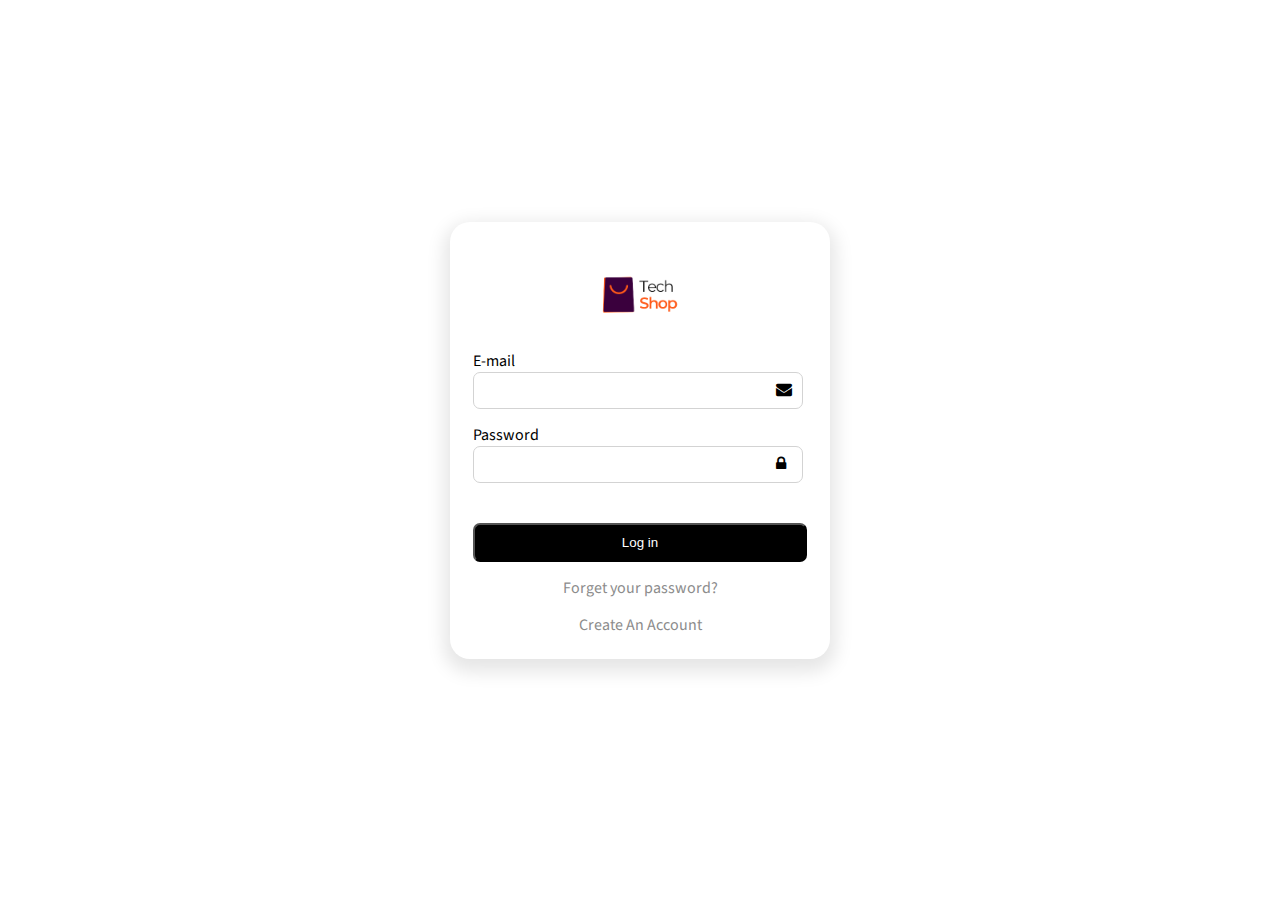
<file: login.html>
<!DOCTYPE html>
<html lang="en">
<head>
    <meta charset="UTF-8">
    <meta http-equiv="X-UA-Compatible" content="IE=edge">
    <link rel="stylesheet" href="assets/style/style.css">
    <meta name="viewport" content="width=device-width, initial-scale=1.0">
    <link rel="stylesheet" href="https://cdnjs.cloudflare.com/ajax/libs/font-awesome/4.7.0/css/font-awesome.min.css">
    <title>Login</title>
</head>
<body>
    <section class="login">
        <div class="login-content">
            <form action="" class="form">
                <div class="login-header">
                    <img src="images/logo.png" alt="">
                </div>

                <div class="fields">
                    <div class="inputField">
                        <span>E-mail</span>
                        <input type="text" name="email" class="email">
                        <i class="fa fa-envelope"></i>
                    </div>
                    
                    
                    <div class="inputField">
                        <span>Password</span>
                        <input type="password" name="password" class="password">
                        <i class="fa fa-lock"></i>
                    </div>
    
                    <button type="submit" class="login">Log in</button>
                    <p>Forget your password?</p>
                    <p><a href="signup.html" class="create-account">Create An Account</a></p>
                </div>
                
            </form>
        </div>
    </section>

    <script src="assets/js/main.js"></script>
    <script>
        const emailField = document.querySelector(".email");
        const passwordField = document.querySelector(".password");
        const loginBtn = document.querySelector(".login");
        const form = document.querySelector(".form");            

        form.addEventListener("submit", (e) => {
            e.preventDefault();

            validateForm([emailField, passwordField]);
        })
    </script>
    
</body>
</html>
</file>
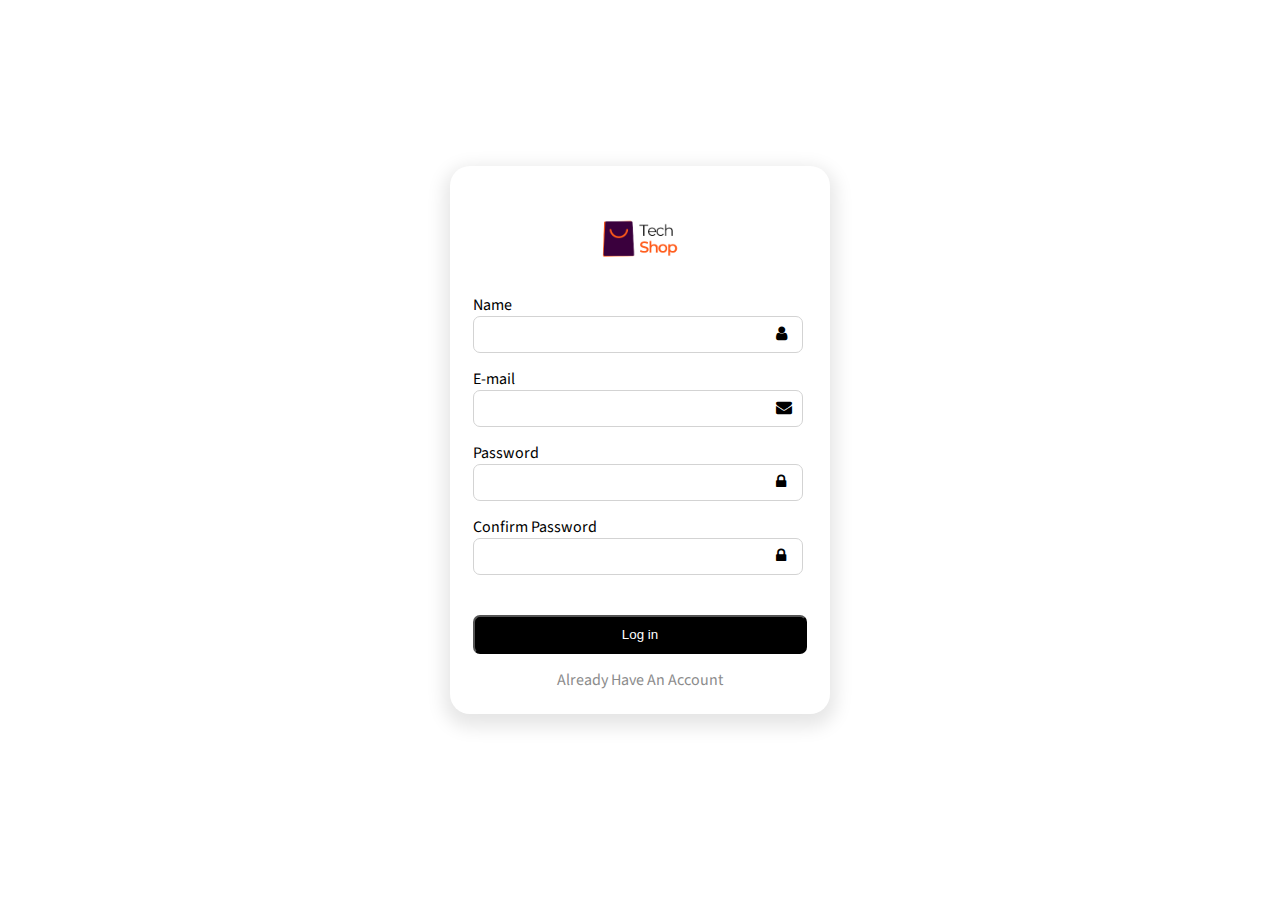
<file: signup.html>
<!DOCTYPE html>
<html lang="en">
<head>
    <meta charset="UTF-8">
    <meta http-equiv="X-UA-Compatible" content="IE=edge">
    <meta name="viewport" content="width=device-width, initial-scale=1.0">
    <link rel="stylesheet" href="assets/style/style.css">
    <link rel="stylesheet" href="https://cdnjs.cloudflare.com/ajax/libs/font-awesome/4.7.0/css/font-awesome.min.css">
    <title>Sign Up</title>
</head>
<body>

    <section class="signup">
        <div class="signup-content">
            <form action="" class="form">
                <div class="signup-header">
                    <img src="images/logo.png" alt="">
                </div>

                <div class="fields">
                    <div class="inputField">
                        <span>Name</span>
                        <input type="text" name="name" class="name">
                        <i class="fa fa-user"></i>
                    </div>

                    <div class="inputField">
                        <span>E-mail</span>
                        <input type="text" name="email" class="email">
                        <i class="fa fa-envelope"></i>
                    </div>
                    
                    
                    <div class="inputField">
                        <span>Password</span>
                        <input type="password" name="password" class="password">
                        <i class="fa fa-lock"></i>
                    </div>

                    <div class="inputField">
                        <span>Confirm Password</span>
                        <input type="password" name="confirm-password" class="confirm-password">
                        <i class="fa fa-lock"></i>
                    </div>
    
                    <button type="submit" class="login">Log in</button>
                    <p><a href="login.html" class="have-account">Already Have An Account</a></p>
                </div>
                
            </form>
        </div>
    </section>

    <script src="assets/js/main.js"></script>
    <script>
        const nameField = document.querySelector(".name");
        const emailField = document.querySelector(".email");
        const passwordField = document.querySelector(".password");
        const confirmPasswordField = document.querySelector(".confirm-password");
        const loginBtn = document.querySelector(".login");
        const form = document.querySelector(".form");            

        form.addEventListener("submit", (e) => {
            e.preventDefault();

            validateForm([nameField, emailField, passwordField, confirmPasswordField]);
        })
    </script>
</body>
</html>
</file>
<file: assets/style/style.css>
@import url('https://fonts.googleapis.com/css2?family=Source+Sans+Pro&display=swap');
*{
    margin: 0px;
    padding: 0px;
    box-sizing: border-box;
}
:root{
    --burning-orange: #F96830;
    --jacaranda: #370437;
    --dove-gray: #707070;
    --burnt-umber: #89252F;
    --font: 'Source Sans Pro', sans-serif;
}
nav{
    width: 100%;
    display: flex;
    justify-content: space-between;
    padding: 10px;
}
.first-nav{
    height: auto;
    border-bottom: 1px solid lightgray;
}
nav ul {
    display: flex;
    align-items: center;
    list-style-type: none;
    justify-content: space-between;
}
nav ul li {
    margin: 5px;
}
nav ul li i{
    margin-right: 4px;
}
nav ul li a{
    text-decoration: none;
    color: black;
    font-family: 'Source Sans Pro', sans-serif;
}
.logo{
    display: flex;
}
.logo img{
    max-width: 100px;
}
.log-out{
    color: red;
    font-weight: bold;
}
.second-header{
    display: flex;
    align-items: center;
    width: 100%;
    box-shadow: 0px 9px 4px -6px rgba(0,0,0,0.1);
    font-family: 'Source Sans Pro', sans-serif;
}
.second-nav ul{
    display: flex;
    list-style-type: none;
    height: 100px;
    align-items: center;
    padding: 10px;
}
.user{
    width: 50px;
    height: 50px;
    background-color: orange;
    display: flex;
    justify-content: center;
    align-items: center;
    border-radius: 50px;
    font-size: 35px;
    text-transform: uppercase;
    font-family: var(--font);
}
.brand-logo img{
    width: 150px;
    margin: 20px;
}
.brands-content{
    width: 100%;
    display: flex;
    justify-content: center;
    align-items: center;
    margin-top: 100px;
    margin-bottom: 200px;
}
.second-header ul li{
    margin: 25px;
}
.second-header ul li a{
    text-decoration: none;
    color: black;
    font-weight: bold;
}
.search{
    width: calc(100% - 30px);
    padding: 10px;
}
.search input{
    border: none;
    padding: 10px;
    width: 100%;
    outline: 0;
}
.cart i{
    width: 100px;
    height: 100px;
    padding: 10px;
    display: flex;
    align-items: center;
    justify-content: center;
    font-size: 20px;
    cursor: pointer;
}
.cart span{
    margin: 5px;
    font-family: 'Source Sans Pro', sans-serif;
    font-size: 15px;
}
.main{
    margin-top: 50px;
}
.main-section-content{
    width: 100%;
    display: flex;
    justify-content: center;
}
.main-section-content img{
    width: 100%;
    height: 700px;
    background-color: #370437;
}
.banner-images{
    display: flex;
    flex-direction: column;
    justify-content: space-between; 
}
.banner-images div{
    margin: 0px 0px 0px 10px;
}
.banner-images div img{
    width: 420px;
    height: 248px;
    box-shadow: rgba(0, 0, 0, 0.15) 1.95px 1.95px 2.6px;
}
.circle{
    width: 30px;
    min-height: 3px;
    background-color: white;
    border-radius: 20px;
    margin: 5px;
    cursor: pointer;
}
.active{
    display: block;
}
.edit-img{
    width: 100px;
}
.products-category-content{
    margin-top: 200px;
    width: 100%;
    display: flex;
    flex-direction: column;
    justify-content: center;
    transition: 0.3s;
}
.product-categories{
    width: 1200px;
    margin: 0 auto;
    display: grid;
    grid-template-columns: repeat(3, 1fr);
    gap: 1em;
    margin-top: 50px;
    transition: 0.10s;
    overflow: hidden;
}
.products-category-content h2{
    font-family: var(--font);
}
.product-category {
    max-width: 370px;
    height: 120px;
    display: flex;
    justify-content: space-between;
    align-items: center;
    /* box-shadow: rgba(0, 0, 0, 0.15) 1.95px 1.95px 2.6px; */
    padding: 20px;
    font-family: var(--font);
    /* border: 1px solid lightgray; */
    border-radius: 10px;
    box-shadow: 0px 0px 6px 0px rgba(0,0,0,0.1);  
    transition: 0.3s;     
}
.product-category img{
    max-width: 80px;
}
.product-category:hover{
    cursor: pointer;
    transform: rotate(3deg);
    box-shadow: inset -100px -100px 0px -100px rgba(0,0,0,0.1);
}
.latest-products{
    margin-top: 100px;
    width: 100%;
    height: 500px;
    background-color: #f7f9fd;
    padding: 20px;
    display: flex;
    justify-content: center;
    align-items: center;
}
.latest-products .latest-products-content{
    display: flex;
    justify-content: center;
}
.latest-products .latest-products-content h2{
    font-family: var(--font);
    margin: 20px;
}
.product-card{
    min-width: 200px;
    height: 300px;
    background-color: white;
    display: flex;
    flex-direction: column;
    justify-content: center;
    align-items: center;
    padding: 10px;
    font-family: var(--font);
    margin: 10px;
}
.product-card img{
    width: 100px;
    min-height: 100px;
    margin-bottom: 20px;
}
.product-card .product-info div{
    display: flex;
    justify-content: space-around;
    margin-top: 20px;
}
.product-card .product-info div{
    font-weight: bold;
}
.products-nav{
    display: flex;
    flex-direction: column;
    align-items: center;
    justify-content: space-between;
    margin: 20px;
}
.products-nav button{
    width: 50px;
    height: 50px;
    border-radius: 50px;
    border: none;
    background-color: white;
    box-shadow: rgba(0, 0, 0, 0.15) 1.95px 1.95px 2.6px;
    margin: 10px;
    cursor: pointer;
}
.products-nav button i{
    font-size: 23px;
}
.slider-product-cards{
    display: flex;
    width: 700px;
    overflow-x: auto;
    transition: 0.3s ease-in;
}
.product-cards::-webkit-scrollbar{
    width: 0;
    height: 0;
}
.responsive-navbar{
    height: 100px;
    display: none;
}
.logo img{
    width: 200px;
}
.logo{
    display: flex;
    align-items: center;
    height: 100px;
}
.partners{
    width: 100%;
    margin-top: 100px;
}
.partners h2{
    text-align: center;
    margin-bottom: 50px;
    font-family: var(--font);
}
.partners .partners-content{
    display: flex;
    flex-wrap: wrap;
    justify-content: center;
    align-items: center;
}
.partners .partners-content div{
    padding: 20px;
}
.partners .partners-content div img{
    max-width: 100px;
}
.burger {
    display: none;
    cursor: pointer;
}
.burger div{
    width: 40px;
    height: 5px;
    background-color: black;
    margin: 5px;
}
.slider{
    position: relative;
}
.slider-navigation{
    width: 100%;
    display: flex;
    justify-content: space-between;
    position: absolute;
    top: 45%;
    padding: 20px;
}
.slider-navigation i{
    color: white;
    cursor: pointer;
    font-size: 23px;
    width: 50px;
    height: 50px;
    border: 3px solid var(--burning-orange);
    display: flex;
    justify-content: center;
    align-items: center;
    border-radius: 50px;
}
footer{
    margin-top: 100px;
    width: 100%;
    height: auto;
    /* background-color:rgba(0,0,0,0.6); */
    padding: 20px;
    font-family: var(--font);
    display: flex;
    flex-direction: column;
    align-items: center;
    box-shadow: 0px -5px 5px -3px rgba(0,0,0,0.1);
}
.footer-content{
    width: 100%;
    display: flex;
    align-items: center;
}
.footer-content img{
    width: 200px;
}
.footer-links{
    width: 100%;
    display: flex;
    justify-content: center;
    flex-wrap: wrap;
    color: black;
}
.signup-btn{
    cursor: pointer;
}
.col{
    margin: 20px;
}
.col ul{
    list-style-type: none;
}
ul li a{
    text-decoration: none;
    color: black;
    font-size: 19px;
}
.payment-methods{
    margin-top: 50px;
    width: 900px; 
}
.payment-methods div{
    padding: 10px;
    display: flex;
    justify-content: space-between;
    align-items: center;
}
.payment-methods div i{
    font-size: 35px;
    margin: 5px;
}
.social-media{
    display: flex;
    align-items: center;
    margin-top: 50px;
}
.social-media i{
    font-size: 19px;
    width: 50px;
    height: 50px;
    background-color: var(--burning-orange);
    margin: 5px;
    border-radius: 50px;
    display: flex;
    justify-content: center;
    align-items: center;
    color: white;
}

/* Home Page End */

/* Products Page Start */

.main-content{
    display: flex;
}
.products-main{
    background-color: #f7f9fd;
}
main{
    width: 100%;
    padding: 20px;
}
.products-side .one{
    width: 300px;
    height: 400px;
    background-color: white;
    display: flex;
    flex-direction: column;
    align-items: flex-start;
    font-family: 'Source Sans Pro', sans-serif;
    padding: 20px;
}
.products-side .one ul{
    list-style-type: none;
}
.products-side .one ul li{
    margin: 20px;
}
.products-side .one ul li a{
    text-decoration: none;
    color: black;
}
.products-side .one ul li a{
    width: 200px;
    display: flex;
    justify-content: space-between;
}
.products-content{
    display: flex;
    flex-direction: column;
    align-items: center;
    padding: 20px;
    font-family: 'Source Sans Pro', sans-serif;
}
.filters{
    width: 900px;
    background-color: white;
    padding: 10px;
    height: 70px;
    display: flex;
    align-items: center;
    justify-content: center;
    margin: 20px 0px 10px 0px;
}
.filters ul{
    width: 100%;
    display: flex;
    list-style-type: none;
    height: 70px;
    align-items: center;
    justify-content: center;
}
.filters ul li{
    margin: 5px 50px 5px 30px;
    padding: 15px;
}
.active{
    border-bottom: 2px solid #F96830;
}
.product-card a{
    min-width: 250px;
    height: 300px;
    background-color: white;
    display: flex;
    flex-direction: column;
    justify-content: center;
    align-items: center;
    padding: 10px;
    font-family: var(--font);
    margin: 5px;
    transition: 0.3s;
    text-decoration: none;
    color: black;
}
.product-card a:hover{
    transform: scale(1.2);
    box-shadow: 0px 0px 14px 0px rgba(0,0,0,0.1);
    cursor: pointer;
}
.product-card img{
    width: 100px;
    min-height: 100px;
    margin-bottom: 20px;
}
.product-card .product-info div{
    display: flex;
    justify-content: space-around;
    margin-top: 20px;
}
.product-card .product-info div{
    font-weight: bold;
}
.products-nav{
    display: flex;
    flex-direction: column;
    align-items: center;
    justify-content: space-between;
    margin: 20px;
}
.products-nav button{
    width: 50px;
    height: 50px;
    border-radius: 50px;
    border: none;
    background-color: white;
    box-shadow: rgba(0, 0, 0, 0.15) 1.95px 1.95px 2.6px;
    margin: 10px;
    cursor: pointer;
}
.products-nav button i{
    font-size: 23px;
}
.product-cards{
    display: flex;
    justify-content: center;
    flex-wrap: wrap;
    justify-content: center;
    width: 100%;
    transition: 0.3s ease-in;
}
.slider-product-cards::-webkit-scrollbar{
    width: 0;
    height: 0;
}
.burger {
    display: none;
}
.burger div{
    width: 40px;
    height: 5px;
    background-color: black;
    margin: 5px;
}
.add-product-section{
    width: 100%;
    display: flex;
    justify-content: center;
    margin-top: 50px;
    margin-bottom: 50px;
}
.add-product{
    text-decoration: none;
    color: black;
    border: 1px solid black;
    padding:10px;
}
.add-product-form form{
    width: 100%;
    height: 100vh;
    display: flex;
    flex-direction: column;
    justify-content: center;
    align-items: center;
}
.add-product-form form input{
    margin: 5px;
    width: 500px;
}
.add-product-form form button{
    width: 150px;
    cursor: pointer;
}
.total-card{
    width: 300px;
    border: 2px solid lightgray;
    display: flex;
    justify-content: space-between;
    padding: 20px;
    font-family: var(--font);
    margin-top: 50px;
    font-size: 25px;
}
.table-img{
    max-width: 50px;
}
.dashboard-table {
    width: 1000px;
    margin: 0 auto;
}
.dashboard-table th{
    padding: 5px 20px;
    border: 1px solid black;
    background-color: black;
    color: white;
}
.dashboard-table td{
    padding: 5px 20px;
    border: 1px solid black;
}
.cart a{
    text-decoration: none;
    color: black;
}
.pay-btn{
    margin-top: 50px;
    width: 100%;
    display: flex;
    justify-content: center;
}
.payment-btn{
    padding: 5px 20px;
    background-color: black;
    color: white;
    text-decoration: none;
}
.cart-content{
    margin-top: 100px;
    width: 100%;
    display: flex;
    flex-direction: column;
    justify-content: center;
    align-items: center;
}
.cart-item{
    display: flex;
    align-items: center;
    justify-content: space-around;
    width: 800px;
    border: 2px solid lightgray;
    margin: 5px;
    border-radius: 10px;
    padding: 10px;
    min-height: 150px;
    font-family: var(--font);
}
.cart-item .product-name{
    width: 100px;
}
.cart-item img{
    width: 100px;
}
.cart-item .quantity button{
    width: 50px;
    height: 50px;
    border: none;
    background-color: black;
    color: white;
}
.cart-item .quantity input{
    height: 50px;
    width: 50px;
    text-align: center;
}
@media screen and (max-width: 1300px){
    .products-side .one{
        width: 200px;
        height: 400px;
        background-color: white;
        display: flex;
        flex-direction: column;
        align-items: flex-start;
        font-family: 'Source Sans Pro', sans-serif;
        padding: 20px;
    }
    .products-side .one ul{
        list-style-type: none;
    }
    .products-side .one ul li{
        margin: 20px;
    }
    .products-side .one ul li a{
        text-decoration: none;
        color: black;
    }
    .products-side .one ul li a{
        width: 120px;
        display: flex;
        justify-content: space-between;
    }
    .burger {
        display: block;
        cursor: pointer;
    }

    /* ====================================== */
    .filters{
        display: none;
    }
}
@media screen and (max-width: 800px){
    .products-side .one{
        display: none;
    }
}


@media screen and (max-width: 1300px) {
    .product-categories{
        width: 100%;
        margin: 0 auto;
        display: grid;
        place-items: center;
        grid-template-columns: repeat(1, 1fr);
        margin-top: 20px;
    }
    .product-category {
        width: 350px;
        height: 120px;
        /* box-shadow: rgba(0, 0, 0, 0.15) 1.95px 1.95px 2.6px; */
        padding: 20px;
        font-family: var(--font);
    }
    .slider-product-cards{
        display: flex;
        width: 300px;
        overflow-x: auto;
    }
}

@media screen and (max-width: 1000px){
    .latest-products{
        margin-top: 100px;
        width: 100%;
        height: 500px;
        background-color: #f7f9fd;
        padding: 20px;
        display: flex;
        justify-content: center;
        align-items: center;
    }
    .latest-products .latest-products-content{
        display: flex;
        flex-direction: column;
        justify-content: center;
    }
    .latest-products .latest-products-content h2{
        font-family: var(--font);
        margin: 20px;
    }
    .product-card{
        min-width: 200px;
        height: 300px;
        background-color: white;
        display: flex;
        flex-direction: column;
        justify-content: center;
        align-items: center;
        padding: 10px;
        font-family: var(--font);
        margin: 10px;
    }
    .product-card img{
        width: 100px;
        min-height: 100px;
        margin-bottom: 20px;
    }
    .products-nav button{
        width: 50px;
        height: 50px;
        border-radius: 50px;
        border: none;
        background-color: white;
        box-shadow: rgba(0, 0, 0, 0.15) 1.95px 1.95px 2.6px;
        margin: 10px;
        cursor: pointer;
        display: none;
    }
    .main-section-content{
        width: 100%;
        height: 400px;
        display: flex;
        flex-direction: column;
        justify-content: center;
    }
    .main-section-content img{
        width: 100%;
        height: auto;
        background-color: #370437;
    }
    .banner-images{
        display: flex;
        flex-direction: column;
        justify-content: space-between; 
    }
    .banner-images div{
        margin: 0px 0px 0px 10px;
    }
    .banner-images div img{
        width: 100%;
        height: auto;
        box-shadow: rgba(0, 0, 0, 0.15) 1.95px 1.95px 2.6px;
        display: none;
    }
    .second-header-content{
        width: 100%;
        display: flex;
        justify-content: center;
        align-items: center;
        display: none;
    }
    .payment-methods{
        margin-top: 50px;
        width: 500px; 
    }
}

@media screen and (max-width: 1300px){
    .products-side .one{
        width: 200px;
        height: 400px;
        background-color: white;
        display: flex;
        flex-direction: column;
        align-items: flex-start;
        font-family: 'Source Sans Pro', sans-serif;
        padding: 20px;
    }
    .products-side .one ul{
        list-style-type: none;
    }
    .products-side .one ul li{
        margin: 20px;
    }
    .products-side .one ul li a{
        text-decoration: none;
        color: black;
    }
    .products-side .one ul li a{
        width: 120px;
        display: flex;
        justify-content: space-between;
    }
    .burger {
        display: block;
    }
    .active{
        height: calc(100vh - 70px);
        opacity: 1;
    }
    /* .active .navbar{
        opacity: 1;
    } */
    nav{
        height: 0;
        position: absolute;
        z-index: 1;
        top: 70px;
        left: 0;
        right: 0;
        width: 100%;
        background-color: white;
        transition: 0.3s;
        overflow: hidden;
        opacity: 0;
    }
    nav .navbar{
        display: block;
        width: fit-content;
        margin: 70px auto 0 auto;
        text-align: center;
        transform: 0.5s;
    }
    .ul{
        display: flex;
        flex-direction: column;
        align-items: center;
        border: none;
    }
    nav .navbar li{
        margin: 50px;
        font-size: 25px;
    }
    nav .navbar li a{
        color: black !important;
    }

    .second-nav nav ul li{
        display: block;
    }
    .first-line{
       transition: 0.3s;
    }
    .third-line{
       transition: 0.3s;
    }
    .activeMiddleLine{
       display: none;
    }
    .activeFirstLine{
       transform: rotate(-45deg) translate(1px, 2px);
    }
    .activeThirdLine{
       transform: rotate(45deg) translate(-5px, -6px);
    }
    .second-header ul{
        border-right: none; 
    }
    /* ====================================== */

    .logo{
        display: flex;
    }
    .logo img{
        max-width: 100px;
        border: none;
    }
    .second-header{
        display: flex;
        align-items: center;
        justify-content: space-around;
        width: 100%;
        box-shadow: 0px 9px 4px -6px rgba(0,0,0,0.1);
        font-family: 'Source Sans Pro', sans-serif;
    }
    .search{
        display: none;
        width: calc(100% - 30px);
        padding: 10px;
    }
    .search input{
        border: none;
        padding: 10px;
        width: 100%;
        outline: 0;
    }
    .cart i{
        width: 100px;
        height: 100px;
        padding: 10px;
        display: flex;
        align-items: center;
        justify-content: center;
        font-size: 30px;
        cursor: pointer;
        border: none;
        margin-right: 40px;
    }
    .cart span{
        margin: 5px;
        font-family: 'Source Sans Pro', sans-serif;
        font-size: 15px;
    }
    .filters{
        display: none;
    }
    .cart-item{
        display: flex;
        align-items: center;
        justify-content: space-around;
        width: 500px;
        border: 2px solid lightgray;
        margin: 5px;
        border-radius: 10px;
        padding: 10px;
        min-height: 150px;
        font-family: var(--font);
    }
    .cart-item .product-name{
        width: 60px;
    }
    .cart-item h2{
        font-size: 15px;
    }
    .cart-item img{
        width: 60px;
    }
    .cart-item .quantity button{
        width: 30px;
        height: 30px;
        border: none;
        background-color: black;
        color: white;
    }
    .cart-item .quantity input{
        height: 30px;
        width: 30px;
        text-align: center;
    }
}
@media screen and (max-width: 800px){
    .products-side .one{
        display: none;
    }
    .payment-methods{
        margin-top: 50px;
        width: 350px; 
    }
    .payment-methods div{
        padding: 10px;
        display: flex;
        justify-content: space-between;
        align-items: center;
    }
    .payment-methods div i{
        font-size: 35px;
        margin: 5px;
    }
    .social-media{
        display: flex;
        align-items: center;
        margin-top: 50px;
    }
    .social-media i{
        font-size: 19px;
        width: 50px;
        height: 50px;
        background-color: var(--burning-orange);
        margin: 5px;
        border-radius: 50px;
        display: flex;
        justify-content: center;
        align-items: center;
        color: white;
    }
    .footer-content{
        flex-direction: column;
        align-items: flex-start;
    }
    .footer-links{
        flex-direction: column;
        align-items: flex-start;
        /* margin-left: 250px; */
    }
    .footer-content img{
        margin-left: -40px;

    }
    .cart-item{
        display: flex;
        align-items: center;
        justify-content: space-around;
        width: 350px;
        border: 2px solid lightgray;
        margin: 5px;
        border-radius: 10px;
        padding: 10px;
        min-height: 150px;
        font-family: var(--font);
    }
}






































.product-page{
    width: 100%;
    display: flex;
    flex-direction: column;
    align-items: center;
    justify-content: center;
    margin-top: 100px;
}
.main-image img{
    width: 400px;
}
.small-images{
    display: flex;
    justify-content: center;
}
.small-images img{
    width: 80px;
    padding: 20px;
    border: 1px solid lightgray;
    border-radius: 5px;
    cursor: pointer;
    margin: 5px;
}
.product-info-content{
    display: flex;
    flex-wrap: wrap;
    justify-content: center;
    font-family: 'Source Sans Pro', sans-serif;
}
.product-info-content div{
    margin: 50px;
}
.description{
    width: 300px;
}
.btns{
    display: flex;
}
.btns button{
    padding: 10px;
    width: 150px;
    margin: 0px 5px 0px 0px;
    border: none;
    cursor: pointer;
}
.btns .add-to-cart{
    background-color: black !important;
    color: white !important;
}
.product-related-cards{
    display: flex;
    flex-wrap: wrap;
    justify-content: center;
    width: 100%;
    transition: 0.3s ease-in;
    margin-top: 50px;
}
.product-card a{
    min-width: 250px;
    height: 300px;
    background-color: white;
    display: flex;
    flex-direction: column;
    justify-content: center;
    align-items: center;
    padding: 10px;
    font-family: var(--font);
    margin: 5px;
    transition: 0.3s;
    text-decoration: none;
    color: black;
}
.product-card a:hover{
    transform: scale(1.2);
    box-shadow: 0px 0px 14px 0px rgba(0,0,0,0.1);
    cursor: pointer;
}
.product-card img{
    width: 100px;
    min-height: 100px;
    margin-bottom: 20px;
}
.product-card .product-info div{
    display: flex;
    justify-content: space-around;
    margin-top: 20px;
}
.product-card .product-info div{
    font-weight: bold;
}
.related-products{
    margin-top: 100px;
    font-family: 'Source Sans Pro', sans-serif;
}


@media screen and (max-width: 800px){
    .product-page{
        width: 100%;
        display: flex;
        flex-direction: column;
        align-items: center;
        justify-content: center;
        margin-top: 100px;
    }
    .main-image img{
        width: 300px;
    }
    .small-images{
        display: flex;
        justify-content: center;
    }
    .small-images img{
        width: 70px;
        padding: 20px;
        border: 1px solid lightgray;
        border-radius: 5px;
        cursor: pointer;
        margin: 5px;
    }
    .product-info-content{
        display: flex;
        flex-wrap: wrap;
        justify-content: center;
        font-family: 'Source Sans Pro', sans-serif;
    }
    .product-info-content div{
        margin: 20px;
    }
}


/* ================================ SignUp =========================== */


.signup-header{
    display: flex;
    flex-direction: column;
    justify-content: center;
    align-items: center;
}
.signup-content{
    width: 100%;
    height: calc(100vh - 20px);
    display: flex;
    justify-content: center;
    align-items: center;
}
.signup-content form{
    width: 380px;
    height: auto;
    display: flex;
    flex-direction: column;
    justify-content: center;
    box-shadow: 0px 7px 18px 6px rgba(0,0,0,0.1);
    /* box-shadow: 0px 10px 15px -3px rgba(0,0,0,0.1); */
    border-radius: 20px;
    padding: 23px;
    font-family: 'Source Sans Pro', sans-serif;
}
form input{
    width: 310px;
    padding: 10px;
    border-radius: 7px;
    border: 1px solid lightgray;
}
form button{
    width: 100%;
    padding: 10px;
    background-color: black;
    color: white;
    border-radius: 7px;
    margin-top: 40px;
}
form p{
    color: #8c8c8c;
    text-align: center;
    margin-top: 15px;
}
form img{
    margin-top: -50px;
    width: 200px;
}
.inputField input{
    width: 330px;
}
.inputField i{
    margin-left: -30px;
}
.inputField{
    margin-top: 15px;
}
.fields{
    margin-top: -60px;
}
.have-account{
    color: #8c8c8c;
    text-decoration: none;
}
@media screen and (max-width: 400px) {
    .signup-content form{
        width: 300px;
        height: auto;
        display: flex;
        flex-direction: column;
        justify-content: center;
        box-shadow: 0px 7px 18px 6px rgba(0,0,0,0.1);
        /* box-shadow: 0px 10px 15px -3px rgba(0,0,0,0.1); */
        border-radius: 20px;
        padding: 23px;
        font-family: 'Source Sans Pro', sans-serif;;
    }
    form input{
        width: 250px;
        padding: 10px;
        border-radius: 7px;
        border: 1px solid lightgray;
    }
    form button{
        width: 100%;
        padding: 10px;
        background-color: black;
        color: white;
        border-radius: 7px;
        margin-top: 40px;
    }
    .inputField input{
        width: 280px;
    }
}


/* ================================ LogIn =========================== */


.login-header{
    display: flex;
    flex-direction: column;
    justify-content: center;
    align-items: center;
}
.login-content{
    width: 100%;
    height: calc(100vh - 20px);
    display: flex;
    justify-content: center;
    align-items: center;
}
.login-content form{
    width: 380px;
    height: auto;
    display: flex;
    flex-direction: column;
    justify-content: center;
    box-shadow: 0px 7px 18px 6px rgba(0,0,0,0.1);
    /* box-shadow: 0px 10px 15px -3px rgba(0,0,0,0.1); */
    border-radius: 20px;
    padding: 23px;
    font-family: 'Source Sans Pro', sans-serif;;
}
form input{
    width: 300px;
    padding: 10px;
    border-radius: 7px;
    border: 1px solid lightgray;
}
form button{
    width: 100%;
    padding: 10px;
    background-color: black;
    color: white;
    border-radius: 7px;
    margin-top: 40px;
}
form p{
    color: #8c8c8c;
    text-align: center;
}
form img{
    margin-top: -50px;
    width: 200px;
}
.inputField input{
    width: 330px;
}
.inputField i{
    margin-left: -30px;
}
.inputField{
    margin-top: 15px;
}
.fields{
    margin-top: -60px;
}
.create-account{
    color: #8c8c8c;
    text-decoration: none;
}
@media screen and (max-width: 400px) {
    .login-content form{
        width: 300px;
        height: auto;
        display: flex;
        flex-direction: column;
        justify-content: center;
        box-shadow: 0px 7px 18px 6px rgba(0,0,0,0.1);
        /* box-shadow: 0px 10px 15px -3px rgba(0,0,0,0.1); */
        border-radius: 20px;
        padding: 23px;
        font-family: 'Source Sans Pro', sans-serif;;
    }
    form input{
        width: 250px;
        padding: 10px;
        border-radius: 7px;
        border: 1px solid lightgray;
    }
    form button{
        width: 100%;
        padding: 10px;
        background-color: black;
        color: white;
        border-radius: 7px;
        margin-top: 40px;
    }
    .inputField input{
        width: 280px;
    }
}


/* ================================ Dashboard =========================== */


.side-bar .side-bar-content{
    width: 300px;
    background-color: #f7f9fd;
    height: 100vh;
    display: flex;
    flex-direction: column;
    align-items: center;
}
.side-bar .side-bar-logo img{
    width: 200px;
}
.side-bar-nav ul {
    list-style-type: none;
}
.active-dashboard{
    margin: 20px;
    width: 200px;
    background-color: #F96830;
    padding: 10px 20px;
    border-radius: 7px;
}
.side-bar-nav ul li {
    margin: 20px;
    width: 200px;
    padding: 10px 20px;
    border-radius: 7px;
}
.side-bar-nav ul li a{
    text-decoration: none;
    font-family: 'Source Sans Pro', sans-serif;
    color: #373C3D;
}
.main-charts{
    width: 75%;
}
.dashboard-main{
    display: flex;
}
.main-charts-content{
    display: flex;
    flex-direction: column;
    align-items: center;
    padding: 10px;
}
.main-charts-content .search input{
    width: 400px;
    padding: 10px;
    border-radius: 7px;
    background-color: #f7f9fd;
    border: none;
    outline: 0;
}
.total-sales{
    font-family: 'Source Sans Pro', sans-serif;
    margin-top: 50px;
    width: 100%;
    display: flex;
    align-items: center;
    justify-content: space-between;
}
.total-sales .total{
    font-size: 35px;
}

.year{
    width: 100px;
    background-color: #373C3D;
    padding: 10px 15px;
    text-align: center;
}
.year a{
    color: white;
    text-decoration: none;
}
.activity{
    width: 25%;
    background-color: #f7f9fd;
}
.admin-profile{
    width: 100%;
    display: flex;
    align-items: center;
    justify-content: flex-end;
    padding: 20px;
}
.admin-profile i{
    margin: 10px;
    cursor: pointer;
}
.admin-profile div img{
    width: 30px;
}
.admin-profile div{
    width: 50px;
    height: 50px;
    background-color: white;
    border-radius: 50px;
    display: flex;
    align-items: center;
    justify-content: center;
    cursor: pointer;
    box-shadow: 0px 0px 14px -5px rgba(0,0,0,0.1);
}
.activity-header{
    width: 100%;
    display: flex;
    justify-content: space-between;
    align-items: center;
    font-family: 'Source Sans Pro', sans-serif;
    padding: 20px;
}
.activity-header a{
    width: 100px;
    background-color: #373C3D;
    padding: 10px 15px;
    text-align: center;
    color: white;
    text-decoration: none;
    margin: 5px;
}
.activity-body{
    padding: 20px;
}
.activity-body .activity-card{
    width: 350px;
    height: 250px;
    background-color: #F96830;
    padding: 20px;
    font-family: 'Source Sans Pro', 'sans-serif';
    border-radius: 3px;
}
.viewers{
    font-size: 35px;
}
.chart{
    margin-top: 50px; 
    width: 900px; 
    height: 300px;
}
.rate-img{
    width: 50px;
    height: 50px;
    background-color: #f7f9fd;
    display: flex;
    justify-content: center;
    align-items: center;
    border-radius: 50px;
}
.info{
    font-family: 'Source Sans Pro', 'sans-serif';
}
.rate{
    display: flex;
    align-items: center;
    margin: 20px;
}
.rates{
    width: 100%;
    display: flex;
    flex-wrap: wrap;
    justify-content: center;
}
.dashboard-product-info{
    width: 900px;
    display: flex;
    align-items: center;
    background-color: #f7f9fd;
    padding: 10px;
    font-family: 'Source Sans Pro', 'sans-serif';
    margin: 5px;
    border-radius: 7px;
}
.dashboard-product-info div{
    margin: 20px;
}
.dashboard-product-info .image{
    display: flex;
}
.dashboard-product-info .image img{
    width: 70px;
}
@media screen and (max-width: 1300px){
    /* main{
        background-color: red;
    } */
    .side-bar-nav ul a{
        display: none;
    }
    .side-bar .side-bar-content{
        width: 100px;
        background-color: #f7f9fd;
        height: 100vh;
        display: flex;
        flex-direction: column;
        align-items: center;
    }
    .chart{
        width: 600px;
    }
    .active-dashboard{
        margin: 20px;
        width: 70px;
        padding: 10px 20px;
        border-radius: 7px; 
    }
    .side-bar-nav ul li {
        margin: 20px;
        width: 100px;
        padding: 10px 20px;
        border-radius: 7px;
        display: flex;
        align-items: center;
        justify-content: center;
        font-size: 20px;
    }
    .product-info{
        display: block;  
    }
    .search{
        display: none;
    }
    .activity-header{
        width: 100%;
        display: flex;
        justify-content: space-between;
        align-items: center;
        font-family: 'Source Sans Pro', sans-serif;
        padding: 20px;
    }
    .activity-body{
        padding: 20px;
    }
    .activity{
        width: 10%;
        background-color: #f7f9fd;
    }
    .activity .activity-header{
        display: none;
    }
    .activity-body{
        display: none;
    }
    .admin-profile{
        display: flex;
        flex-direction: column;
        padding: 20px;
    }
    .activity{
        width: 20%;
        background-color: #f7f9fd;
    }
    .main-charts{
        width: 60%;
    }
    .year{
        display: none;
    }
    .most-ordered-products{
        display: none;
    }
    .main-charts-content{
        height: 100vh;
        display: flex;
        flex-direction: column;
        align-items: center;
        justify-content: space-evenly;
        padding: 20px;
    }
}
@media screen and (max-width: 800px){
    .chart{
        display: none;
    }
}
@media screen and (max-width: 800px){
    .products-side .one{
        display: none;
    }
}
</file>
